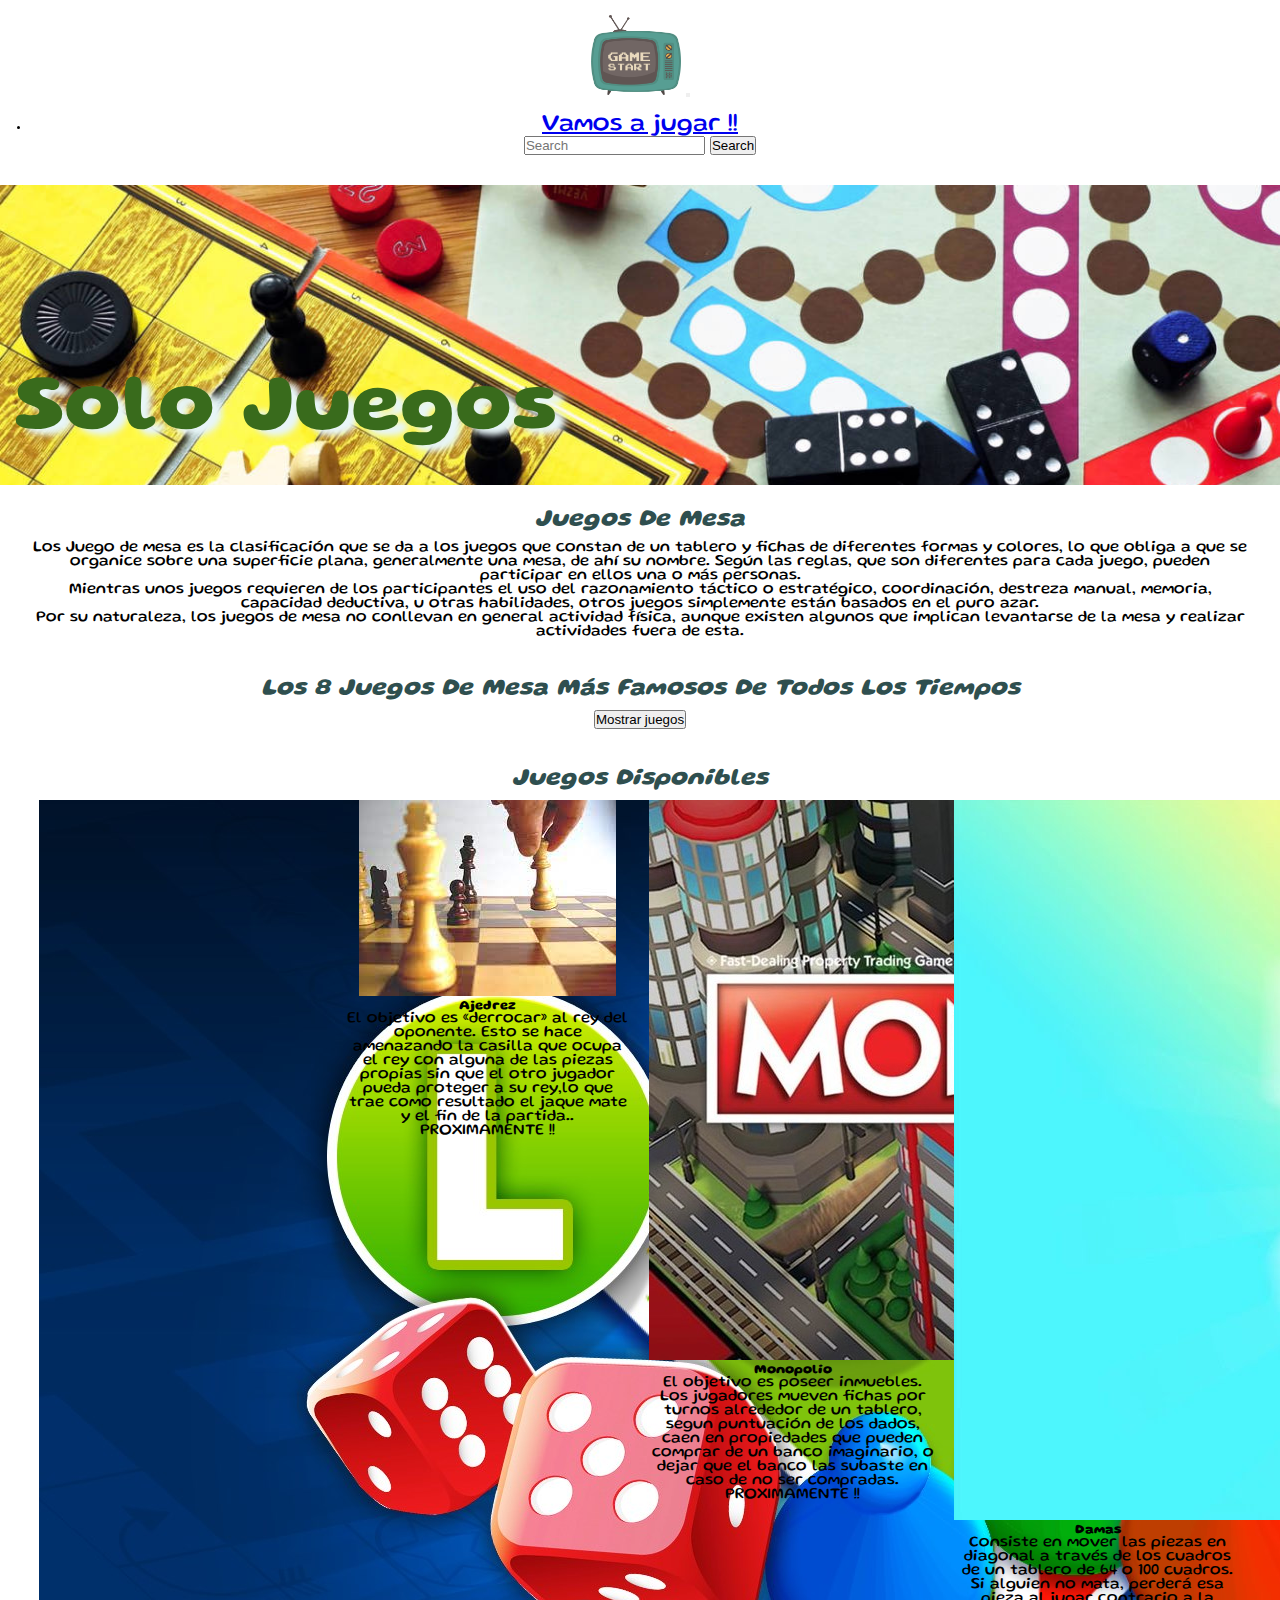
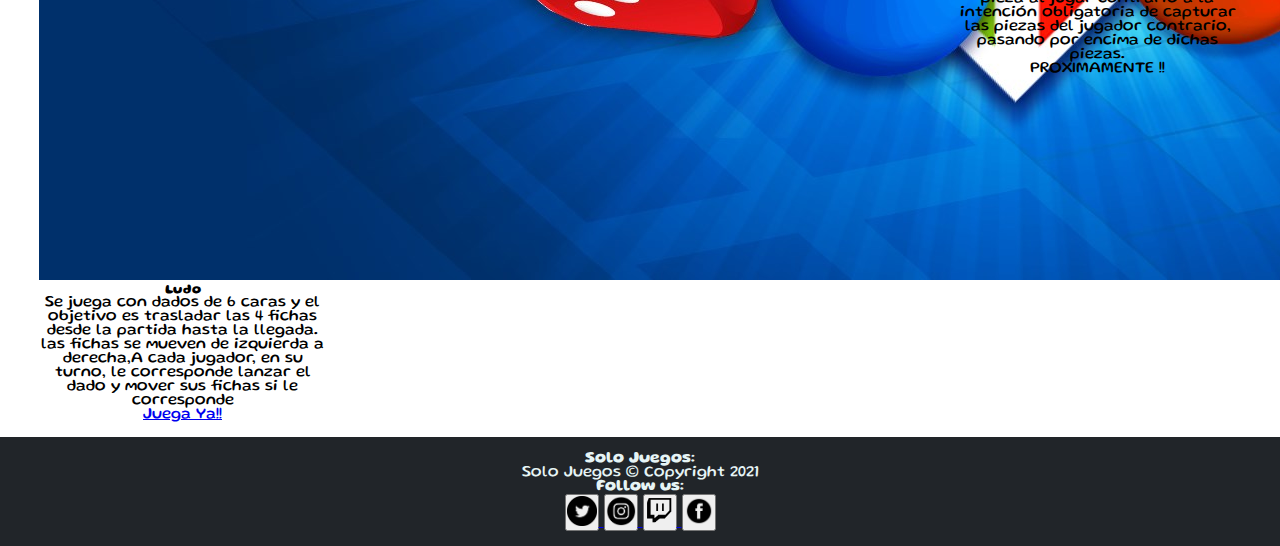
<file: index.html>
<!DOCTYPE html>
<html lang="en">

<head>
  <meta charset="UTF-8" />
  <meta http-equiv="X-UA-Compatible" content="IE=edge" />
  <meta name="viewport" content="width=device-width, initial-scale=1.0" />
  <link rel="preconnect" href="https://fonts.googleapis.com">
  <link rel="preconnect" href="https://fonts.gstatic.com" crossorigin>
  <link href="https://fonts.googleapis.com/css2?family=Gluten:wght@300&display=swap" rel="stylesheet">
  <link href="https://cdn.jsdelivr.net/npm/bootstrap@5.1.0/dist/css/bootstrap.min.css" rel="stylesheet"
    integrity="sha384-KyZXEAg3QhqLMpG8r+8fhAXLRk2vvoC2f3B09zVXn8CA5QIVfZOJ3BCsw2P0p/We" crossorigin="anonymous" />
  <link rel="stylesheet" href="./style/styles.css" />
  <title>Todo juego</title>
</head>

<body>
  <header>
    <nav class="navbar navbar-expand-lg navbar-dark bg-dark">
      <div class="container-fluid">
        <img src="./img/logo.png" alt="logo" />
        <button class="navbar-toggler" type="button" data-bs-toggle="collapse" data-bs-target="#navbarSupportedContent"
          aria-controls="navbarSupportedContent" aria-expanded="false" aria-label="Toggle navigation">
          <span class="navbar-toggler-icon"></span>
        </button>
        <div class="collapse navbar-collapse" id="navbarSupportedContent">
          <ul class="navbar-nav me-auto mb-2 mb-lg-0">
            <li class="nav-item">
              <a class="nav-link active external" href="./juego/juego.html">Vamos a jugar !!</a>
            </li>
          </ul>
          <form class="d-flex">
            <input class="form-control me-2" type="search" placeholder="Search" aria-label="Search" />
            <button class="btn btn-outline-success" type="submit">
              Search
            </button>
          </form>
        </div>
      </div>
    </nav>
  </header>

  <!------------------Titulo de la pagina principal----------------------->
  <div class="titlePagina">
    <h1>Solo Juegos</h1>
  </div>

  <!---Seccion de informacion sobre que son los juegos de mesa----------->

  <section id="Informacion">
    <div class="infoJuego">
      <h2>Juegos de Mesa</h2>
      <p>Los Juego de mesa es la clasificación que se da a los juegos que constan de un tablero y fichas de diferentes
        formas
        y colores, lo que obliga a que se organice sobre una superficie plana, generalmente una mesa, de ahí su nombre.
        Según las reglas, que son diferentes para cada juego, pueden participar en ellos una o más personas.</p>

      <p>Mientras unos juegos requieren de los participantes el uso del razonamiento táctico o estratégico,
        coordinación, destreza manual, memoria, capacidad deductiva, u otras habilidades, otros juegos simplemente están
        basados en el puro azar.</p>

      <p>Por su naturaleza, los juegos de mesa no conllevan en general actividad física, aunque existen algunos que
        implican levantarse de la mesa y realizar actividades fuera de esta.</p>
      </p>
    </div>
  </section>

  <!---Seccion que muestra los juegos de mesa mas populares de la historia----------->

  <section class="juegosPopulares">
    <h2>Los 8 juegos de mesa más famosos de todos los tiempos</h2>
    <div class="container">
      <button class="btn btn-container btn-dark" onclick="obtener()">Mostrar juegos</button>
      <div class="tabla-info encabezado" style="display: none;">
        <table class="table table-hover table-dark">
          <thead>
            <tr>
              <th scope="col">Id</th>
              <th scope="col">Juegos</th>
              <th scope="col">Jugadores</th>
              <th scope="col">Clasificacion</th>
            </tr>
          </thead>
          <tbody id="contenido">
            <tr>
              <th scope="row"></th>
              <td></td>
              <td></td>
              <td></td>
            </tr>
          </tbody>
        </table>
      </div>
    </div>
  </section>

  <!---Seccion que muestra los juegos de mesa disponibles para jugar----------->

  <section class="juegosDisponibles">
    <h2>Juegos disponibles</h2>
    <div class="juedosDisponibles-card"> </div>
  </section>

  <!---Seccion que muestra el footer------------------------->

  <footer class="blockFooter row">
    <div class="col-md-6">
      <h4>Solo Juegos:</h4>
      <p>Solo Juegos © Copyright 2021</p>
    </div>
    <div class="blockFooter_socialMedia col-md-6">
      <h4>Follow us:</h4>
      <button type="button" class="btn btn-light"><a href="https://twitter.com/"><img src="./img/twitter.png"
            alt="twitter"></button>
      <button type="button" class="btn btn-light"><a href="https://instagram.com/"><img src="./img/instagram.png"
            alt="instagram"></button>
      <button type="button" class="btn btn-light"><a href="https://www.twitch.tv/"><img src="./img/twich.png"
            alt="twitch"></button>
      <button type="button" class="btn btn-light"><a href="https://www.facebook.com/"><img src="./img/facebook.png"
            alt="facebook"></button>
    </div>
  </footer>

  <script src="https://code.jquery.com/jquery-3.6.0.min.js"
    integrity="sha256-/xUj+3OJU5yExlq6GSYGSHk7tPXikynS7ogEvDej/m4=" crossorigin="anonymous"></script>
  <script src="./js/main.js"></script>
</body>

</html>
</file>
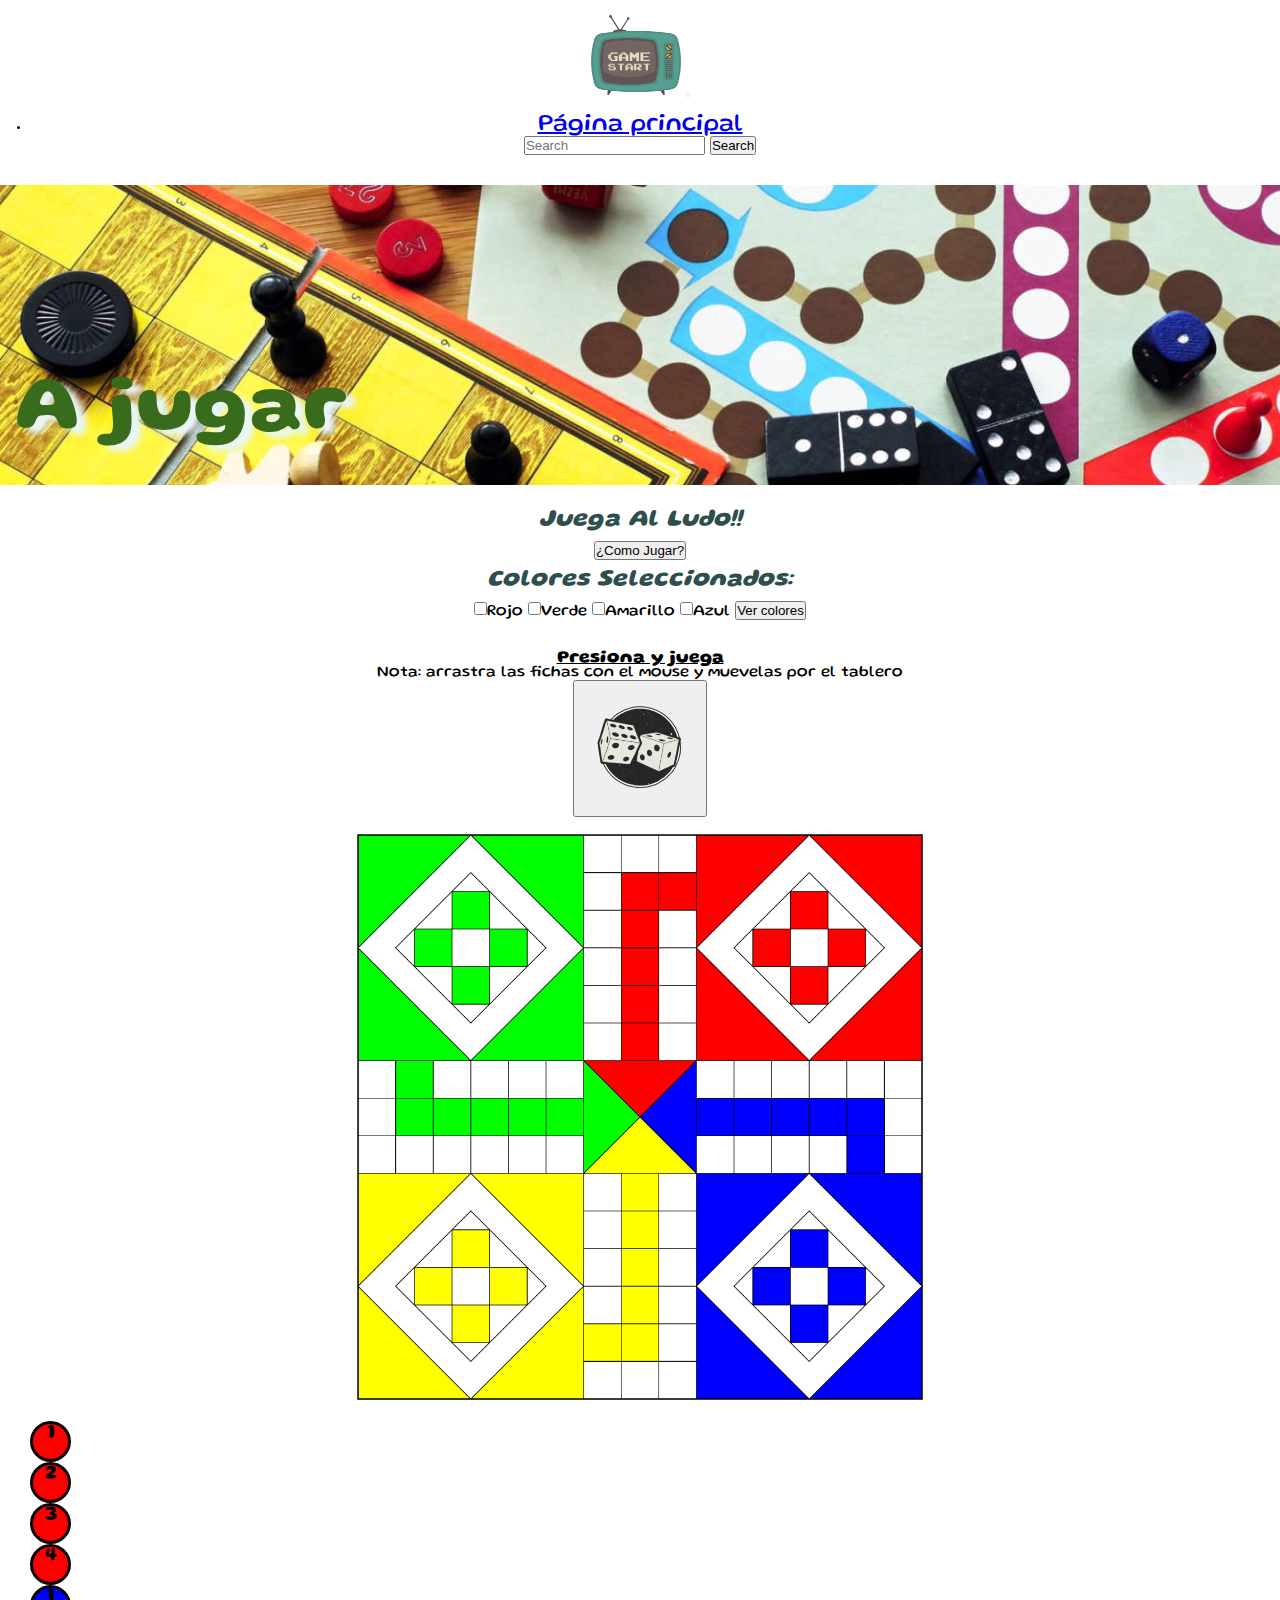
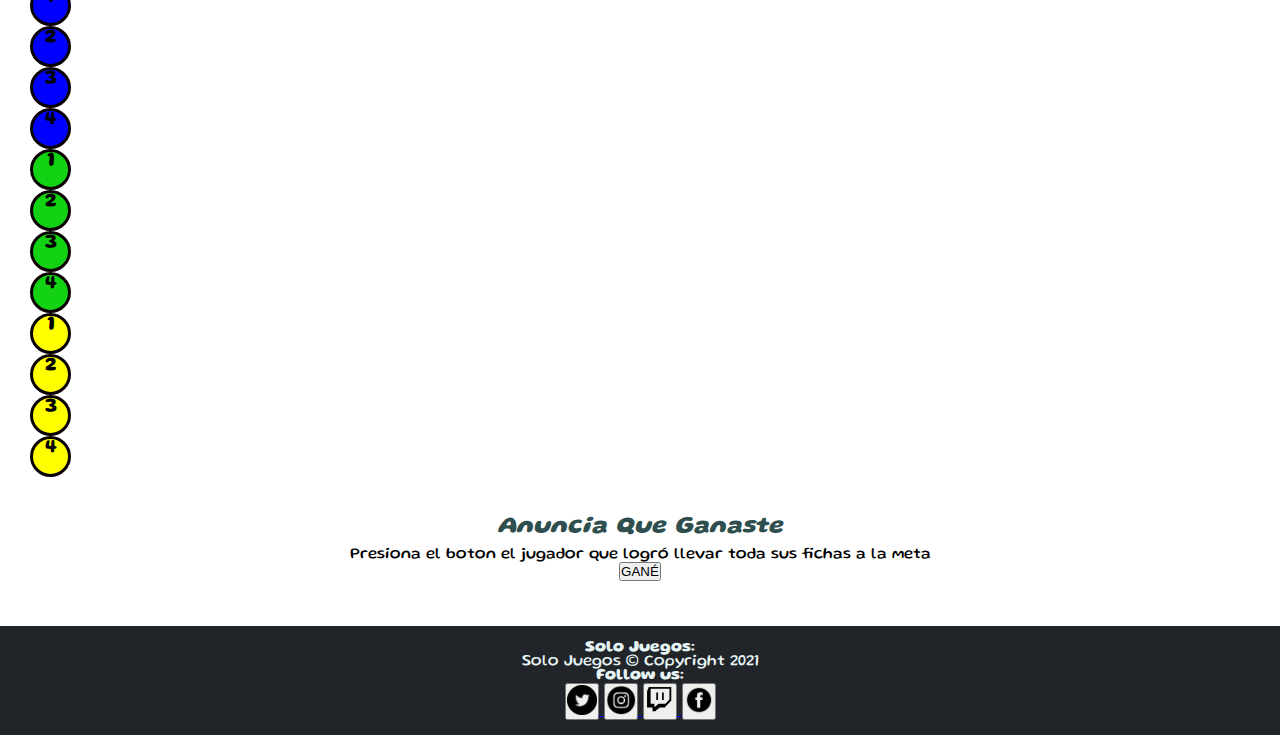
<file: juego/juego.html>
<!DOCTYPE html>
<html lang="en">

<head>
  <meta charset="UTF-8">
  <meta http-equiv="X-UA-Compatible" content="IE=edge">
  <meta name="viewport" content="width=device-width, initial-scale=1.0">
  <link rel="preconnect" href="https://fonts.googleapis.com">
  <link rel="preconnect" href="https://fonts.gstatic.com" crossorigin>
  <link href="https://fonts.googleapis.com/css2?family=Gluten:wght@300&display=swap" rel="stylesheet">
  <link href="https://cdn.jsdelivr.net/npm/bootstrap@5.1.0/dist/css/bootstrap.min.css" rel="stylesheet"
    integrity="sha384-KyZXEAg3QhqLMpG8r+8fhAXLRk2vvoC2f3B09zVXn8CA5QIVfZOJ3BCsw2P0p/We" crossorigin="anonymous" />
  <link rel="stylesheet" href="../style/styles.css" />
  <title>Ludo</title>
</head>

<body>
  <header>
    <nav class="navbar navbar-expand-lg navbar-dark bg-dark">
      <div class="container-fluid">
        <img src="../img/logo.png" alt="logo" />
        <button class="navbar-toggler" type="button" data-bs-toggle="collapse" data-bs-target="#navbarSupportedContent"
          aria-controls="navbarSupportedContent" aria-expanded="false" aria-label="Toggle navigation">
          <span class="navbar-toggler-icon"></span>
        </button>
        <div class="collapse navbar-collapse" id="navbarSupportedContent">
          <ul class="navbar-nav me-auto mb-2 mb-lg-0">
            <li class="nav-item">
              <a class="nav-link active" aria-current="page" href="../index.html">Página principal</a>
            </li>
          </ul>
          <form class="d-flex">
            <input class="form-control me-2" type="search" placeholder="Search" aria-label="Search" />
            <button class="btn btn-outline-success" type="submit">
              Search
            </button>
          </form>
        </div>
      </div>
    </nav>
  </header>

  <!------------------Titulo de la pagina principal----------------------->

  <div class="titlePagina">
    <h1>A jugar</h1>
  </div>

  <!------Seccion del juego donde escogemos o marcamos el color a jugar-------->

  <section class="seleccion">
    <div class="seleccion-color">
      <h2>Juega al Ludo!!</h2>
      <button class="reglas btn btn-dark">¿Como Jugar?</button>
      <div class="reglas-listas"></div>
      <h2>Colores Seleccionados:</h2>
      <form>
        <input type="checkbox" value="Rojo" name="colores" id="color1" class="valores" /><label for="">Rojo</label>
        <input type="checkbox" value="Verde" name="colores" id="color2" class="valores" /><label for="">Verde</label>
        <input type="checkbox" value="Amarillo" name="colores" id="color3" class="valores" /><label
          for="">Amarillo</label>
        <input type="checkbox" value="Azul" name="colores" id="color4" class="valores" /><label for="">Azul</label>
        <button type="button" id="boton" class="btn btn-dark">Ver colores</button>
      </form>
      <ul id="lista" class="list-group"></ul>
    </div>
  </section>

  <!------------Seccion de movimiento del dado y las fichas sobre el tablero------------>

  <section id="fichasDeJuego" class="row">
    <div id="container-dados" class="col-md-5">
      <div>
        <h3>Presiona y juega</h3>
        <p>Nota: arrastra las fichas con el mouse y muevelas por el tablero</p>
        <button type="button" id="botonDados">
          <img class="dices" src="../img/dice.gif" alt="dice" />
        </button>
        
      </div>
      <div class="dados">
        <img src="../img/1.jpg" alt="Dado 1" id="uno" />
        <img src="../img/2.jpg" alt="Dado 2" id="dos" />
        <img src="../img/3.jpg" alt="Dado 3" id="tres" />
        <img src="../img/4.jpg" alt="Dado 4" id="cuatro" />
        <img src="../img/5.jpg" alt="Dado 5" id="cinco" />
        <img src="../img/6.jpg" alt="Dado 6" id="seis" />
      </div>
    </div>
    <div class="col-md-6">
      <img src="../img/tablero_ludo.png" alt="tablero" class="board-game" />
    </div>
    <div class="col-md-1 fichas">
      <div id="arrastrar" class="red" style="left: 0; top: 0">1</div>
      <div id="arrastrarDos" class="red" style="left: 0; top: 0">2</div>
      <div id="arrastrarTres" class="red" style="left: 0; top: 0">3</div>
      <div id="arrastrarCuatro" class="red" style="left: 0; top: 0">4</div>
      <div id="arrastrar2" class="blue" style="left: 0; top: 0">1</div>
      <div id="arrastrarCinco" class="blue" style="left: 0; top: 0">2</div>
      <div id="arrastrarSeis" class="blue" style="left: 0; top: 0">3</div>
      <div id="arrastrarSiete" class="blue" style="left: 0; top: 0">4</div>
      <div id="arrastrar3" class="green" style="left: 0; top: 0">1</div>
      <div id="arrastrarOcho" class="green" style="left: 0; top: 0">2</div>
      <div id="arrastrarNueve" class="green" style="left: 0; top: 0">3</div>
      <div id="arrastrarDiez" class="green" style="left: 0; top: 0">4</div>
      <div id="arrastrar4" class="yellow" style="left: 0; top: 0">1</div>
      <div id="arrastrarOnce" class="yellow" style="left: 0; top: 0">2</div>
      <div id="arrastrarDoce" class="yellow" style="left: 0; top: 0">3</div>
      <div id="arrastrarTrece" class="yellow" style="left: 0; top: 0">4</div>
    </div>
  </section>

  <!------------Seccion donde señalamos que hemos finalizado el juego ------------>

  <section>
    <div id="ganador">
      <h2>Anuncia que ganaste</h2>
      <p>Presiona el boton el jugador que logró llevar toda sus fichas a la meta</p>
      <button class="gane btn btn-dark">GANÉ</button>
    </div>

    <div id="win">
      <img class="win" src="../img/youwinn.png" alt="win">
    </div>
  </section>

  <!---Seccion que muestra el footer------------------------->

  <footer class="blockFooter row">

    <div class="col-md-6">
      <h4>Solo Juegos:</h4>
      <p>Solo Juegos © Copyright 2021</p>
    </div>
    <div class="blockFooter_socialMedia col-md-6">
      <h4>Follow us:</h4>
      <button type="button" class="btn btn-light"><a href="https://twitter.com/"><img src="../img/twitter.png"
            alt="twitter"></button>
      <button type="button" class="btn btn-light"><a href="https://instagram.com/"><img src="../img/instagram.png"
            alt="instagram"></button>
      <button type="button" class="btn btn-light"><a href="https://www.twitch.tv/"><img src="../img/twich.png"
            alt="twitch"></button>
      <button type="button" class="btn btn-light"><a href="https://www.facebook.com/"><img src="../img/facebook.png"
            alt="facebook"></button>
    </div>
  </footer>

  <script src="https://code.jquery.com/jquery-3.6.0.min.js"
    integrity="sha256-/xUj+3OJU5yExlq6GSYGSHk7tPXikynS7ogEvDej/m4=" crossorigin="anonymous"></script>
  <script src="../js/juego.js"></script>

</body>

</html>
</file>
<file: style/styles.css>
/*---------------------Estilos Generales-------------------*/
* {
  margin: 0;
  padding: 0;
}

section {
  padding: 15px 30px 15px 30px;
}

body {
  background-color: white;
  font-family: "Gluten", cursive;
  text-align: center;
  overflow-x: hidden;

}

/*----------------Estilos del nav--------------------------------*/

nav div{
  padding: 15px;
}

nav img {
  height: 80px;
  width: 90px;
  
}

.nav-item a {

  font-size: 25px;
  
}


/*----------------Estilos del titulo--------------------------------*/

.titlePagina {
  background-image: url(../img/back_table.jpg);
  background-size: cover;
  height: 300px;
}

h1 {
  padding-top: 190px;
  padding-left: 15px;
  text-align: left;
  color: rgb(57, 107, 28);
  font-weight: bold;
  font-size: 80px;
  text-shadow: rgb(232, 246, 248) 10px 6px 6px;

}

h2 {
  color: darkslategray;
  text-transform: capitalize;
  font-weight: bold;
  font-style: oblique;
  text-align: center;
  padding: 10px;
}

h3 {

  font-size: 18px;
  text-decoration: underline;
  
}


/*----------------Estilos del contenido-------------------------------*/

.juedosDisponibles-card {
  display: flex;
  flex-direction: row;
  justify-content: space-around;

}

.tabla-info {
  padding: 30px;
}

.reglas-listas {
  background-color: white;
  list-style: inside;
  font-size: 18px;

}

.reglas-listas li {

  padding: 10px;
  font-weight: bold;
}

.list-group li {

  background-color: white;
  font-size: 20px;
  font-weight: bold;
  border: none;

}


/*----------------Estilos del juego--------------------------------*/

.dices {
  height: 130px;
  width: 130px;
}

#fichasDeJuego {
  justify-content: center;
}

.board-game {
  width: 600px;
  height: 600px;
}

.red {
  font-size: 20px;
  font-weight: bold;
  background-color: red;
  width: 35px;
  height: 35px;
  border: 3px solid #0a0202;
  border-radius: 50px;
  position: relative;
  cursor: pointer;
}

.blue {
  font-size: 20px;
  font-weight: bold;
  background-color: blue;
  width: 35px;
  height: 35px;
  border: 3px solid #0a0202;
  border-radius: 50px;
  position: relative;
  cursor: pointer;
}

.green {
  font-size: 20px;
  font-weight: bold;
  background-color: rgb(19, 209, 19);
  width: 35px;
  height: 35px;
  border: 3px solid #0a0202;
  border-radius: 50px;
  position: relative;
  cursor: pointer;
}

.yellow {
  font-size: 20px;
  font-weight: bold;
  background-color: yellow;
  width: 35px;
  height: 35px;
  border: 3px solid #0a0202;
  border-radius: 50px;
  position: relative;
  cursor: pointer;
}

.dados {
  display: flex;
  flex-direction: row;
  flex-wrap: wrap;
}

.dados li {
  font-size: 12px;
  text-transform: capitalize;
  font-style: oblique;
  list-style: square;
  padding: 3px;
}

.dados p {
  font-weight: bold;
}

#uno,
#dos,
#tres,
#cuatro,
#cinco,
#seis {
  display: none;
  height: 250px;
  width: 250px;
 
}

/*----------------Estilos del ganador--------------------------------*/

.win {
  display: none;
  height: 650px;
  width: 700px;
}

#ganador {
  padding-bottom: 30px;
}


/*----------------Estilos delfooter--------------------------------*/

.blockFooter {
  padding: 15px;
  align-items: center;
  background-color: #212529;
  color: #e6f4f5;
}

.blockFooter_copyright p {
  text-decoration: underline;
  font-style: oblique;
  font-size: 18px;
}

.blockFooter_socialMedia img {
  width: 30px;
  height: 30px;
}

.blockFooter_socialMedia button:hover {
  background-color: #29ec0f;
}
</file>
